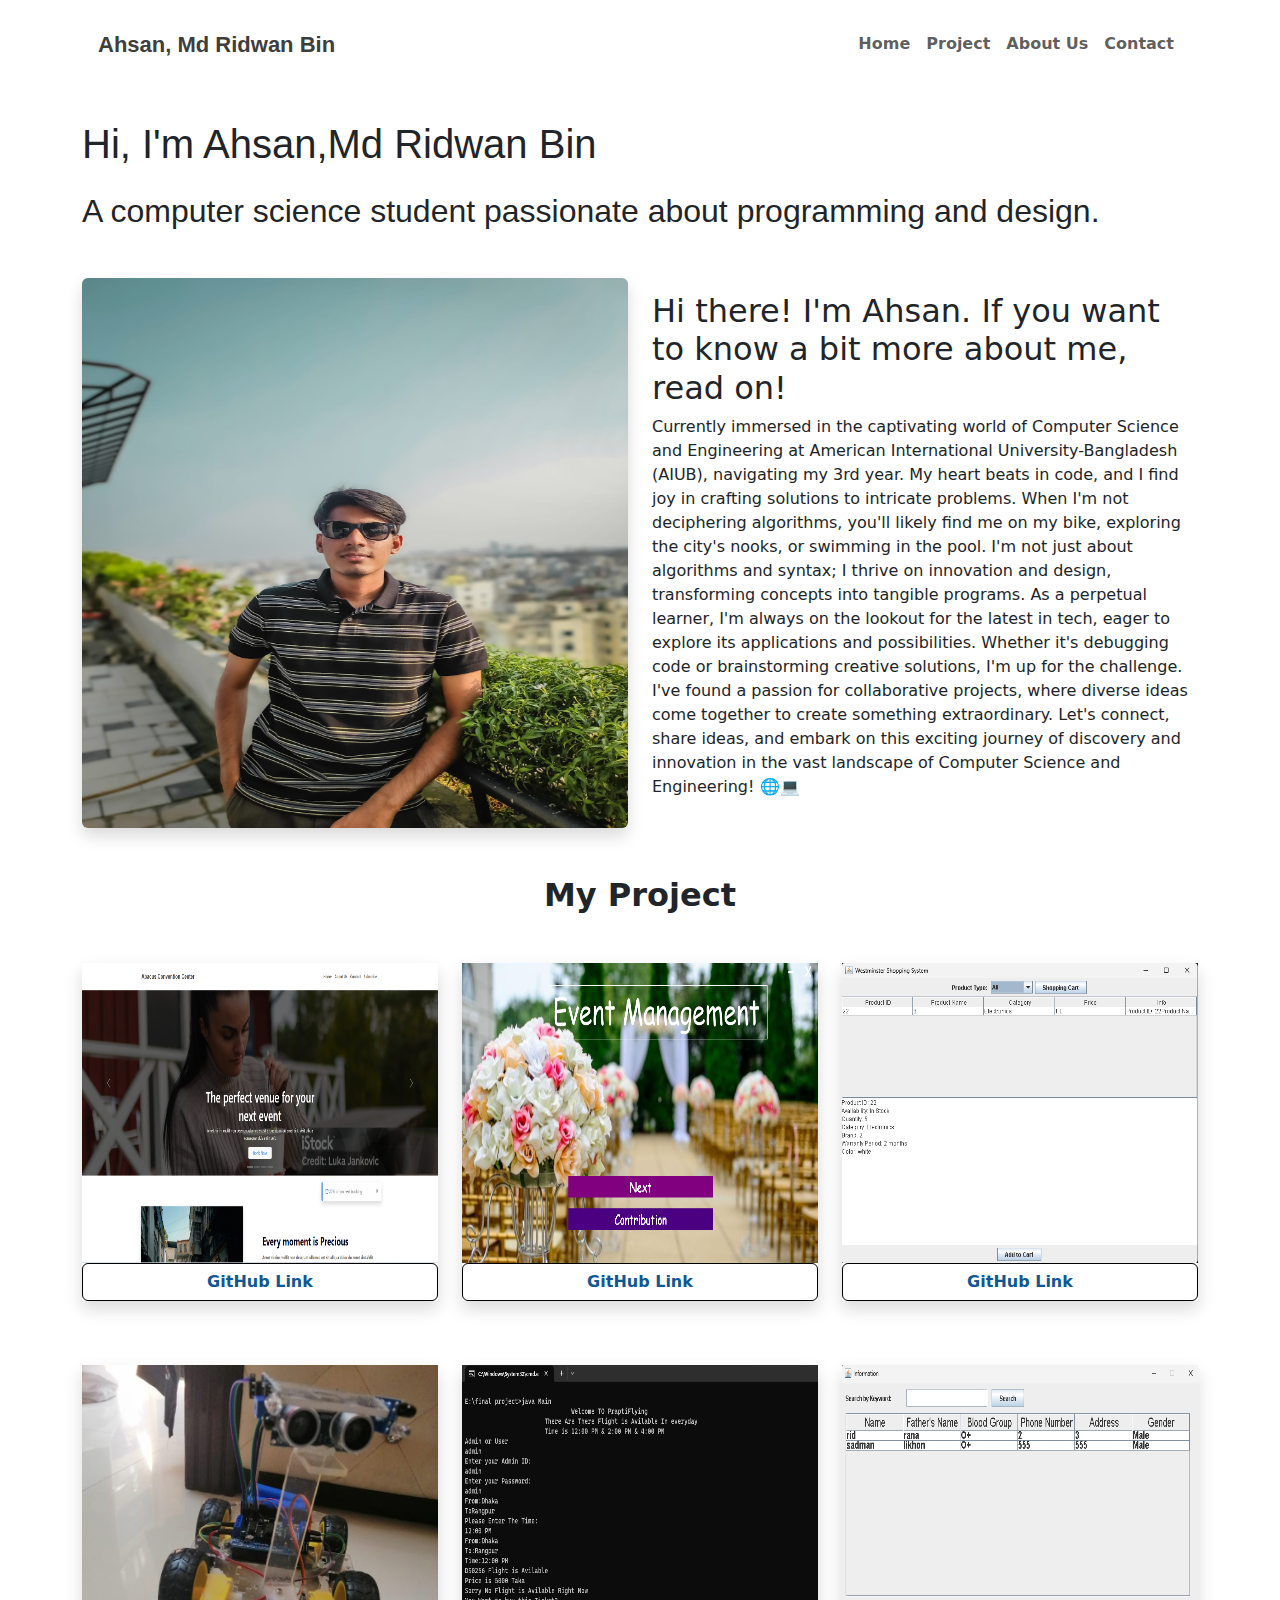
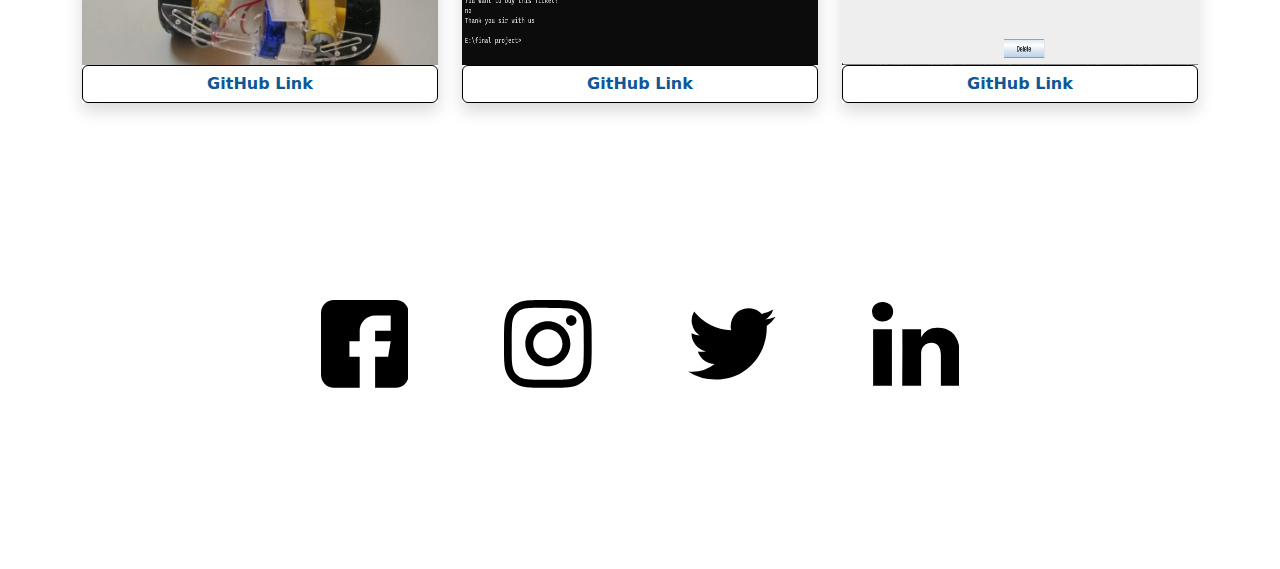
<file: index.html>
<!DOCTYPE html>
<html lang="en">
<head>
    <meta charset="UTF-8">
    <meta name="viewport" content="width=device-width, initial-scale=1.0">
    <link href="https://cdn.jsdelivr.net/npm/bootstrap@5.3.0/dist/css/bootstrap.min.css" rel="stylesheet" integrity="sha384-..." crossorigin="anonymous">
    <script src="https://cdn.jsdelivr.net/npm/bootstrap@5.3.0/dist/js/bootstrap.bundle.min.js" integrity="sha384-..." crossorigin="anonymous"></script>
    <script src="https://cdn.jsdelivr.net/npm/@popperjs/core@2.9.2/dist/umd/popper.min.js" integrity="sha384-..." crossorigin="anonymous"></script>
    <!-- FontAwesome -->
    <link rel="stylesheet" href="https://cdnjs.cloudflare.com/ajax/libs/font-awesome/6.6.0/css/all.min.css" integrity="sha512-..." crossorigin="anonymous" referrerpolicy="no-referrer">
    <link rel="stylesheet" href="https://cdn.jsdelivr.net/npm/bootstrap-icons@1.10.3/font/bootstrap-icons.css">
    <link rel="stylesheet" type="text/css" href="1.css">
    <link rel="stylesheet" type="text/css" href="phone.css">
    <title>Ahsan, Md Ridwan Bin</title>
</head>
<body>
    <div class="container">
        <nav class="navbar navbar-light navbar-expand-lg bg-white m-3">
            <div>
                <a class="navbar-brand" style="color: #3E3E3E; font-weight: 700; font-size: 22px; font-family: 'Poppins', sans-serif;">
                    <span class="logo">Ahsan, Md Ridwan Bin</span>
                </a>
            </div>
            
            <button class="navbar-toggler border-0" type="button" data-bs-toggle="collapse" data-bs-target="#navbar-support-content" aria-controls="navbar-support-content" aria-expanded="false" aria-label="Toggle Navigation"> 
                <svg xmlns="http://www.w3.org/2000/svg" width="36" height="36" viewBox="0 0 36 36" fill="none">
                    <path d="M6 19.5C6.82843 19.5 7.5 18.8284 7.5 18C7.5 17.1716 6.82843 16.5 6 16.5C5.17157 16.5 4.5 17.1716 4.5 18C4.5 18.8284 5.17157 19.5 6 19.5Z" fill="#3E3E3E"></path>
                    <path d="M30.09 16.5H11.91C11.1313 16.5 10.5 17.1313 10.5 17.91V18.09C10.5 18.8687 11.1313 19.5 11.91 19.5H30.09C30.8687 19.5 31.5 18.8687 31.5 18.09V17.91C31.5 17.1313 30.8687 16.5 30.09 16.5Z" fill="#3E3E3E"></path>
                    <path d="M30.09 24H5.91C5.13128 24 4.5 24.6313 4.5 25.41V25.59C4.5 26.3687 5.13128 27 5.91 27H30.09C30.8687 27 31.5 26.3687 31.5 25.59V25.41C31.5 24.6313 30.8687 24 30.09 24Z" fill="#3E3E3E"></path>
                    <path d="M30.09 9H5.91C5.13128 9 4.5 9.63128 4.5 10.41V10.59C4.5 11.3687 5.13128 12 5.91 12H30.09C30.8687 12 31.5 11.3687 31.5 10.59V10.41C31.5 9.63128 30.8687 9 30.09 9Z" fill="#3E3E3E"></path>
                </svg>
            </button>

            <div class="collapse navbar-collapse" id="navbar-support-content">
                <ul class="navbar-nav ms-auto mb-lg-0">
                    <li class="nav-item">
                        <a href="index.html" class="nav-link fw-bolder" >Home</a>
                    </li>
                    <li class="nav-item">
                        <a href="Project.html" class="nav-link fw-bolder">Project</a>
                    </li>
                    <li class="nav-item">
                        <a href="About.html" class="nav-link fw-bolder" >About Us</a>
                    </li>
                    <li class="nav-item">
                        <a href="contact.html" class="nav-link fw-bolder">Contact</a>
                    </li>
                </ul> 
            </div>
        </nav>
    </div>




    
    <div class="container mt-5" style="font-family:sans-serif;">
        <h1>Hi, I'm Ahsan,Md Ridwan Bin
        </h1>
        <h2 class="mt-4">A computer science student passionate about programming and design.</h2>
        </div>
        


    <div class="container mt-5">
        <div class="row justify-content-center">
            <!-- Text first on mobile -->
            <div class="col-12 col-md-6 my-auto text-center info-content text-md-start order-1 order-md-2">
                <h2 class="info-header">Hi there! I'm Ahsan. If you want to know a bit more about me, read on!</h2>
                <p class="info-text">
                    Currently immersed in the captivating world of Computer Science and Engineering at American International University-Bangladesh (AIUB), navigating my 3rd year. My heart beats in code, and I find joy in crafting solutions to intricate problems. When I'm not deciphering algorithms, you'll likely find me on my bike, exploring the city's nooks, or swimming in the pool.
                    
                    I'm not just about algorithms and syntax; I thrive on innovation and design, transforming concepts into tangible programs. As a perpetual learner, I'm always on the lookout for the latest in tech, eager to explore its applications and possibilities. Whether it's debugging code or brainstorming creative solutions, I'm up for the challenge.
                    
                    I've found a passion for collaborative projects, where diverse ideas come together to create something extraordinary. Let's connect, share ideas, and embark on this exciting journey of discovery and innovation in the vast landscape of Computer Science and Engineering! 🌐💻
                </p>
                
               
            </div>
            <!-- Image second on mobile -->
            <div class="info-image col-12 col-md-6 me-auto order-2 order-md-1">
                <img src="img/345040775_1267618217524274_7444736190528710360_n.jpg" alt="Ahsan riding a bike" class="img-fluid rounded-2 shadow" style="width: 546px; height: 550px; ">
            </div>
        </div>
    </div>








    <div class="container mt-5" >
        <h2 class="text-center lead-text fw-bolder">My Project</h2>
        <div class="row gy-4 gy-md-0 gx-xxl-5 mt-5">
            <div class="col-12 col-md-4">
                <div class="cardd border-0 shadow">
                    <div class="card-body">
                        <figure>
                            <figcaption class="text-center">
                               
                                <img class="img" src="img/Screenshot 2024-09-25 214856.png" alt="" style="width: 100%; height:300px;">
                                <div class="explore-btn">
                                    <a href="https://github.com/Ridwan2024-P/Abacus-Convention-Center" class="btn">GitHub Link</a>
                                </div>
                                
                              
                            </figcaption>
                        </figure>
                    </div>
                </div>
            </div>
            <div class="col-12 col-md-4">
                <div class="cardd border-0 shadow">
                    <div class="card-body">
                        <figure>
                            <figcaption class="text-center">
                               
                                <img class="img" src="img/Screenshot 2023-10-11 194048.png" alt="" style="width: 100%; height:300px;">
                                <div class="explore-btn">
                                    <a href="https://github.com/Ridwan2024-P/Event-Management-System" class="btn">GitHub Link</a>
                                </div>
                                
                              
                            </figcaption>
                        </figure>
                    </div>
                </div>
            </div>
            <div class="col-12 col-md-4">
                <div class="cardd border-0 shadow">
                    <div class="card-body">
                        <figure>
                            <figcaption class="text-center">
                               
                                <img class="img" src="img/Screenshot 2024-08-01 130341.png" alt="" style="width: 100%; height:300px;">
                                <div class="explore-btn">
                                    <a href="https://github.com/Ridwan2024-P/Online-Shopping-System" class="btn">GitHub Link</a>
                                </div>
                                
                              
                            </figcaption>
                        </figure>
                    </div>
                </div>
            </div>
        </div>
        
    </div>






    <div class="container mt-5">
        
        <div class="row gy-4 gy-md-0 gx-xxl-5">
            <div class="col-12 col-md-4">
                <div class="cardd border-0 shadow">
                    <div class="card-body">
                        <figure>
                            <figcaption class="text-center">
                               
                                <img class="img" src="img/IMG-20221126-WA0000.jpg" alt="" style="width: 100%; height:300px;">
                                <div class="explore-btn">
                                    <a href="" class="btn">GitHub Link</a>
                                </div>
                                
                              
                            </figcaption>
                        </figure>
                    </div>
                </div>
            </div>
            <div class="col-12 col-md-4">
                <div class="cardd border-0 shadow">
                    <div class="card-body">
                        <figure>
                            <figcaption class="text-center">
                               
                                <img class="img" src="img/Screenshot 2023-10-11 195515.png" alt="" style="width: 100%; height:300px;">
                                <div class="explore-btn">
                                    <a href="" class="btn">GitHub Link</a>
                                </div>
                                
                              
                            </figcaption>
                        </figure>
                    </div>
                </div>
            </div>
            <div class="col-12 col-md-4">
                <div class="cardd border-0 shadow">
                    <div class="card-body">
                        <figure>
                            <figcaption class="text-center">
                               
                                <img class="img" src=" img/Screenshot 2024-08-01 125212.png" alt="Screenshot" style="width: 100%; height:300px;">
                                <div class="explore-btn">
                                    <a href="https://github.com/Ridwan2024-P/ManagementSystem" class="btn">GitHub Link</a>
                                </div>
                                
                              
                            </figcaption>
                        </figure>
                    </div>
                </div>
            </div>
        </div>
        
    </div>









    <div class="sociall-media-icon-container d-flex justify-content-center align-items-center" style="height: 50vh;">
        <div class="icon-block sociall-icon mx-5">
            <a href="https://facebook.com/your-profile" aria-label="Visit our Facebook">
                <svg xmlns="http://www.w3.org/2000/svg" viewBox="0 0 37.7 37.7" width="87.7" height="87.7">
                    <path d="M32.178,0H5.523A5.529,5.529,0,0,0,0,5.522V32.178A5.529,5.529,0,0,0,5.523,37.7H16.641V24.372H12.223V17.746h4.418V13.254a6.634,6.634,0,0,1,6.627-6.627h6.7v6.627h-6.7v4.492h6.7l-1.1,6.627h-5.6V37.7h8.91A5.529,5.529,0,0,0,37.7,32.178V5.522A5.529,5.529,0,0,0,32.178,0Z"></path>
                </svg>
            </a>
        </div>
        <div class="icon-block sociall-icon mx-5">
            <a href="https://instagram.com/your-profile" aria-label="Visit our Instagram">
                <svg width="87.7" height="87.7" viewBox="0 0 24 24" role="img" xmlns="http://www.w3.org/2000/svg"><title>Instagram icon</title><path d="M12 0C8.74 0 8.333.015 7.053.072 5.775.132 4.905.333 4.14.63c-.789.306-1.459.717-2.126 1.384S.935 3.35.63 4.14C.333 4.905.131 5.775.072 7.053.012 8.333 0 8.74 0 12s.015 3.667.072 4.947c.06 1.277.261 2.148.558 2.913.306.788.717 1.459 1.384 2.126.667.666 1.336 1.079 2.126 1.384.766.296 1.636.499 2.913.558C8.333 23.988 8.74 24 12 24s3.667-.015 4.947-.072c1.277-.06 2.148-.262 2.913-.558.788-.306 1.459-.718 2.126-1.384.666-.667 1.079-1.335 1.384-2.126.296-.765.499-1.636.558-2.913.06-1.28.072-1.687.072-4.947s-.015-3.667-.072-4.947c-.06-1.277-.262-2.149-.558-2.913-.306-.789-.718-1.459-1.384-2.126C21.319 1.347 20.651.935 19.86.63c-.765-.297-1.636-.499-2.913-.558C15.667.012 15.26 0 12 0zm0 2.16c3.203 0 3.585.016 4.85.071 1.17.055 1.805.249 2.227.415.562.217.96.477 1.382.896.419.42.679.819.896 1.381.164.422.36 1.057.413 2.227.057 1.266.07 1.646.07 4.85s-.015 3.585-.074 4.85c-.061 1.17-.256 1.805-.421 2.227-.224.562-.479.96-.899 1.382-.419.419-.824.679-1.38.896-.42.164-1.065.36-2.235.413-1.274.057-1.649.07-4.859.07-3.211 0-3.586-.015-4.859-.074-1.171-.061-1.816-.256-2.236-.421-.569-.224-.96-.479-1.379-.899-.421-.419-.69-.824-.9-1.38-.165-.42-.359-1.065-.42-2.235-.045-1.26-.061-1.649-.061-4.844 0-3.196.016-3.586.061-4.861.061-1.17.255-1.814.42-2.234.21-.57.479-.96.9-1.381.419-.419.81-.689 1.379-.898.42-.166 1.051-.361 2.221-.421 1.275-.045 1.65-.06 4.859-.06l.045.03zm0 3.678c-3.405 0-6.162 2.76-6.162 6.162 0 3.405 2.76 6.162 6.162 6.162 3.405 0 6.162-2.76 6.162-6.162 0-3.405-2.76-6.162-6.162-6.162zM12 16c-2.21 0-4-1.79-4-4s1.79-4 4-4 4 1.79 4 4-1.79 4-4 4zm7.846-10.405c0 .795-.646 1.44-1.44 1.44-.795 0-1.44-.646-1.44-1.44 0-.794.646-1.439 1.44-1.439.793-.001 1.44.645 1.44 1.439z"/></svg>
            </a>
        </div>
        <div class="icon-block sociall-icon mx-5">
            <a href="https://twitter.com/your-profile" aria-label="Visit our Twitter">
                <svg xmlns="http://www.w3.org/2000/svg" viewBox="0 0 41.754 33.932" width="87.7" height="87.7">
                    <path d="M66.857,38.045a17.092,17.092,0,0,1-4.92,1.347A8.589,8.589,0,0,0,65.7,34.654a17.149,17.149,0,0,1-5.44,2.078,8.573,8.573,0,0,0-14.6,7.814A24.317,24.317,0,0,1,28.009,35.6,8.575,8.575,0,0,0,30.66,47.032a8.506,8.506,0,0,1-3.88-1.073c0,.036,0,.073,0,.109a8.571,8.571,0,0,0,6.872,8.4,8.6,8.6,0,0,1-3.868.148,8.575,8.575,0,0,0,8,5.949A17.293,17.293,0,0,1,25.1,64.111a24.231,24.231,0,0,0,13.13,3.849c15.756,0,24.373-13.053,24.373-24.373,0-.371-.008-.741-.025-1.108a17.371,17.371,0,0,0,4.275-4.434Z" transform="translate(-25.103 -34.028)"></path>
                </svg>
            </a>
        </div>
        <div class="icon-block sociall-icon mx-5">
            <a href="https://linkedin.com/in/your-profile" aria-label="Visit our LinkedIn">
                <svg xmlns="http://www.w3.org/2000/svg" viewBox="0 0 39.398 37.649"width="87.7" height="87.7">
                    <path d="M66.466,47.05V61.618H58.02V48.026c0-3.413-1.219-5.743-4.278-5.743a4.62,4.62,0,0,0-4.332,3.088,5.781,5.781,0,0,0-.28,2.058V61.617H40.684s.113-23.02,0-25.4h8.447v3.6c-.017.028-.041.056-.056.083h.056v-.083a8.386,8.386,0,0,1,7.612-4.2c5.557,0,9.723,3.631,9.723,11.432ZM31.848,23.969c-2.889,0-4.78,1.9-4.78,4.388a4.374,4.374,0,0,0,4.669,4.39h.055c2.946,0,4.778-1.951,4.778-4.39a4.388,4.388,0,0,0-4.722-4.388ZM27.57,61.618h8.444v-25.4H27.57Z" transform="translate(-27.068 -23.969)"></path>
                </svg>
            </a>
        </div>
    </div>
</body>
</html>
</file>
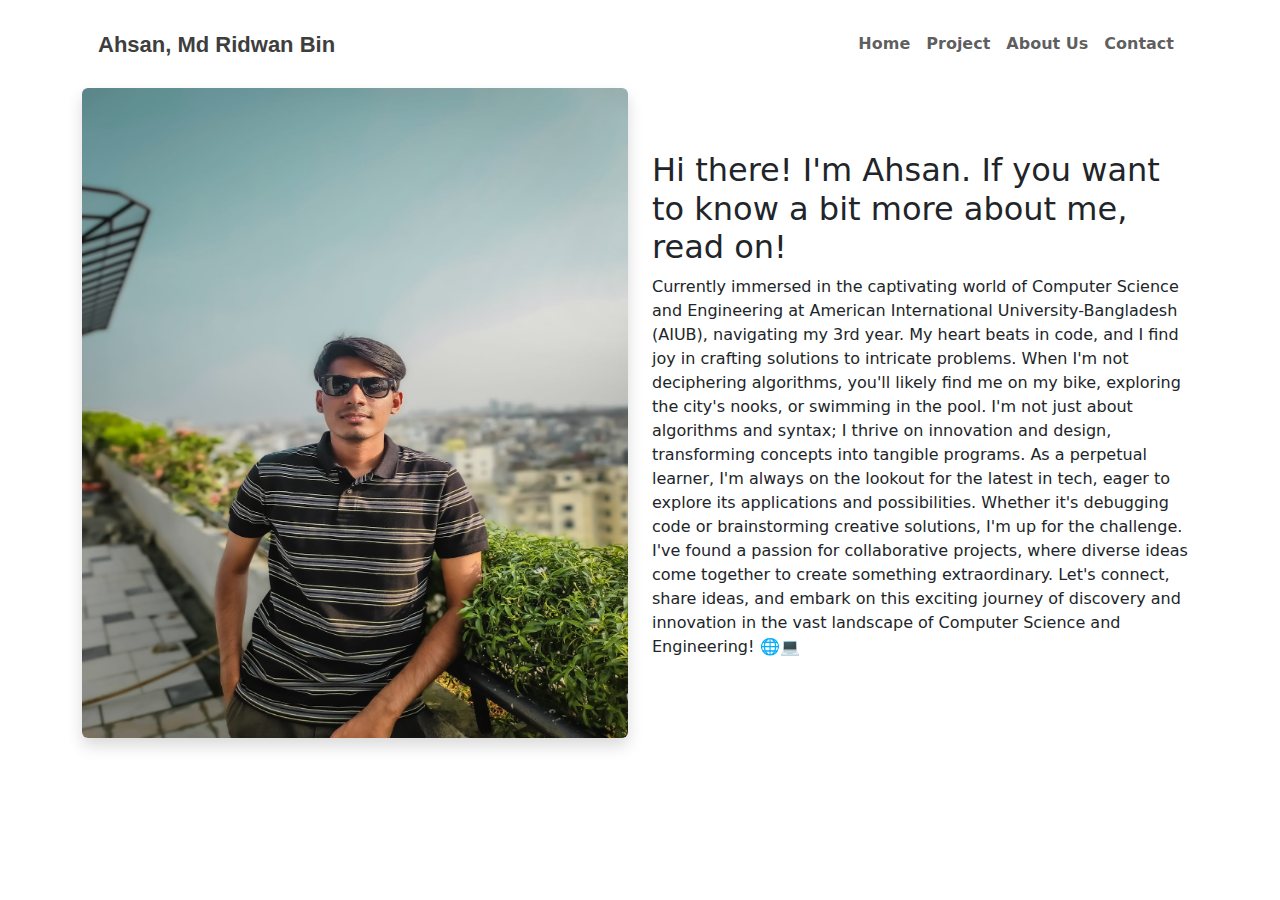
<file: About.html>
<!DOCTYPE html>
<html lang="en">
<head>
    <meta charset="UTF-8">
    <meta name="viewport" content="width=device-width, initial-scale=1.0">
    <meta charset="utf-8">
	<meta name="viewport" content="width=device-width, initial-scale=1">
	<link href="https://cdn.jsdelivr.net/npm/bootstrap@5.0.2/dist/css/bootstrap.min.css" rel="stylesheet" integrity="sha384-EVSTQN3/azprG1Anm3QDgpJLIm9Nao0Yz1ztcQTwFspd3yD65VohhpuuCOmLASjC" crossorigin="anonymous">
	<script src="https://cdn.jsdelivr.net/npm/bootstrap@5.0.2/dist/js/bootstrap.bundle.min.js" integrity="sha384-MrcW6ZMFYlzcLA8Nl+NtUVF0sA7MsXsP1UyJoMp4YLEuNSfAP+JcXn/tWtIaxVXM" crossorigin="anonymous"></script>
	<script src="https://cdn.jsdelivr.net/npm/@popperjs/core@2.9.2/dist/umd/popper.min.js" integrity="sha384-IQsoLXl5PILFhosVNubq5LC7Qb9DXgDA9i+tQ8Zj3iwWAwPtgFTxbJ8NT4GN1R8p" crossorigin="anonymous"></script>
	<link href="https://stackpath.bootstrapcdn.com/bootstrap/5.3.0/css/bootstrap.min.css" rel="stylesheet">
    <script src="https://stackpath.bootstrapcdn.com/bootstrap/5.3.0/js/bootstrap.bundle.min.js"></script>
  <!-- FontAwesome -->
    <link rel="stylesheet" href="https://cdnjs.cloudflare.com/ajax/libs/font-awesome/6.6.0/css/all.min.css" integrity="sha512-Kc323vGBEqzTmouAECnVceyQqyqdsSiqLQISBL29aUW4U/M7pSPA/gEUZQqv1cwx4OnYxTxve5UMg5GT6L4JJg==" crossorigin="anonymous" referrerpolicy="no-referrer">
    
    <link rel="stylesheet" href="https://cdn.jsdelivr.net/npm/bootstrap-icons@1.10.3/font/bootstrap-icons.css">
    <link rel="stylesheet" href="phone.css">
    
    <title>About</title>
</head>
<body>
    <div class="container">
        <nav class="navbar navbar-light navbar-expand-lg bg-white m-3">
            <div>
                <a class="navbar-brand" style="color: #3E3E3E; font-weight: 700; font-size: 22px; font-family: 'Poppins', sans-serif;">
                    <span class="logo">Ahsan, Md Ridwan Bin</span>
                </a>
            </div>
            
            <button class="navbar-toggler border-0" type="button" data-bs-toggle="collapse" data-bs-target="#navbar-support-content" aria-controls="navbar-support-content" aria-expanded="false" aria-label="Toggle Navigation"> 
                <svg xmlns="http://www.w3.org/2000/svg" width="36" height="36" viewBox="0 0 36 36" fill="none">
                    <path d="M6 19.5C6.82843 19.5 7.5 18.8284 7.5 18C7.5 17.1716 6.82843 16.5 6 16.5C5.17157 16.5 4.5 17.1716 4.5 18C4.5 18.8284 5.17157 19.5 6 19.5Z" fill="#3E3E3E"></path>
                    <path d="M30.09 16.5H11.91C11.1313 16.5 10.5 17.1313 10.5 17.91V18.09C10.5 18.8687 11.1313 19.5 11.91 19.5H30.09C30.8687 19.5 31.5 18.8687 31.5 18.09V17.91C31.5 17.1313 30.8687 16.5 30.09 16.5Z" fill="#3E3E3E"></path>
                    <path d="M30.09 24H5.91C5.13128 24 4.5 24.6313 4.5 25.41V25.59C4.5 26.3687 5.13128 27 5.91 27H30.09C30.8687 27 31.5 26.3687 31.5 25.59V25.41C31.5 24.6313 30.8687 24 30.09 24Z" fill="#3E3E3E"></path>
                    <path d="M30.09 9H5.91C5.13128 9 4.5 9.63128 4.5 10.41V10.59C4.5 11.3687 5.13128 12 5.91 12H30.09C30.8687 12 31.5 11.3687 31.5 10.59V10.41C31.5 9.63128 30.8687 9 30.09 9Z" fill="#3E3E3E"></path>
                </svg>
            </button>

            <div class="collapse navbar-collapse" id="navbar-support-content">
                <ul class="navbar-nav ms-auto mb-lg-0">
                    <li class="nav-item">
                        <a href="index.html" class="nav-link fw-bolder" >Home</a>
                    </li>
                    <li class="nav-item">
                        <a href="Project.html" class="nav-link fw-bolder">Project</a>
                    </li>
                    <li class="nav-item">
                        <a href="About.html" class="nav-link fw-bolder" >About Us</a>
                    </li>
                    <li class="nav-item">
                        <a href="contact.html" class="nav-link fw-bolder">Contact</a>
                    </li>
                </ul> 
            </div>
        </nav>
    </div>
    
        
    
    <div class="container">
        <div class="row justify-content-center">
            <!-- Text first on mobile -->
            <div class="col-12 col-md-6 my-auto text-center info-content text-md-start order-1 order-md-2">
                <h2 class="info-header">Hi there! I'm Ahsan. If you want to know a bit more about me, read on!</h2>
                <p class="info-text">
                    Currently immersed in the captivating world of Computer Science and Engineering at American International University-Bangladesh (AIUB), navigating my 3rd year. My heart beats in code, and I find joy in crafting solutions to intricate problems. When I'm not deciphering algorithms, you'll likely find me on my bike, exploring the city's nooks, or swimming in the pool.
                    
                    I'm not just about algorithms and syntax; I thrive on innovation and design, transforming concepts into tangible programs. As a perpetual learner, I'm always on the lookout for the latest in tech, eager to explore its applications and possibilities. Whether it's debugging code or brainstorming creative solutions, I'm up for the challenge.
                    
                    I've found a passion for collaborative projects, where diverse ideas come together to create something extraordinary. Let's connect, share ideas, and embark on this exciting journey of discovery and innovation in the vast landscape of Computer Science and Engineering! 🌐💻
                </p>
                
                
            </div>
            <!-- Image second on mobile -->
            <div class="info-image col-12 col-md-6 me-auto order-2 order-md-1">
                <img src="img/345040775_1267618217524274_7444736190528710360_n.jpg" alt="Ahsan riding a bike" class="img-fluid rounded-2 shadow" style="width: 546px; height: 650px; ">
            </div>
        </div>
    </div>
    

    
</body>
</html>
</file>
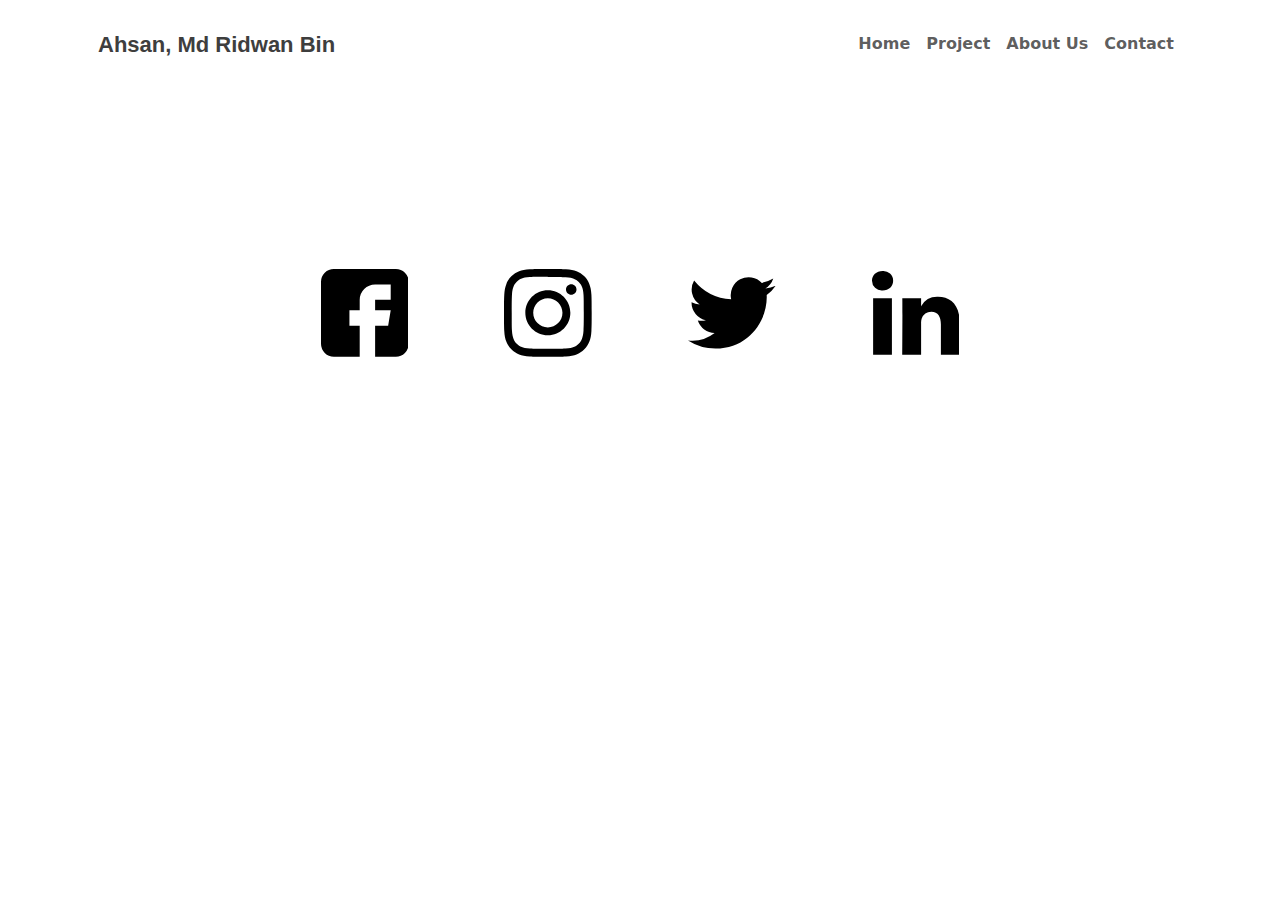
<file: contact.html>
<!DOCTYPE html>
<html lang="en">
<head>
    <meta charset="UTF-8">
    <meta name="viewport" content="width=device-width, initial-scale=1.0">
    <link href="https://cdn.jsdelivr.net/npm/bootstrap@5.3.0/dist/css/bootstrap.min.css" rel="stylesheet" integrity="sha384-..." crossorigin="anonymous">
    <script src="https://cdn.jsdelivr.net/npm/bootstrap@5.3.0/dist/js/bootstrap.bundle.min.js" integrity="sha384-..." crossorigin="anonymous"></script>
    <script src="https://cdn.jsdelivr.net/npm/@popperjs/core@2.9.2/dist/umd/popper.min.js" integrity="sha384-..." crossorigin="anonymous"></script>
    <!-- FontAwesome -->
    <link rel="stylesheet" href="https://cdnjs.cloudflare.com/ajax/libs/font-awesome/6.6.0/css/all.min.css" integrity="sha512-..." crossorigin="anonymous" referrerpolicy="no-referrer">
    <link rel="stylesheet" href="https://cdn.jsdelivr.net/npm/bootstrap-icons@1.10.3/font/bootstrap-icons.css">
    <link rel="stylesheet" type="text/css" href="1.css">
    <link rel="stylesheet" type="text/css" href="phone.css">
    <title>Ahsan, Md Ridwan Bin</title>
</head>
<body>
    <div class="container">
        <nav class="navbar navbar-light navbar-expand-lg bg-white m-3">
            <div>
                <a class="navbar-brand" style="color: #3E3E3E; font-weight: 700; font-size: 22px; font-family: 'Poppins', sans-serif;">
                    <span class="logo">Ahsan, Md Ridwan Bin</span>
                </a>
            </div>
            
            <button class="navbar-toggler border-0" type="button" data-bs-toggle="collapse" data-bs-target="#navbar-support-content" aria-controls="navbar-support-content" aria-expanded="false" aria-label="Toggle Navigation"> 
                <svg xmlns="http://www.w3.org/2000/svg" width="36" height="36" viewBox="0 0 36 36" fill="none">
                    <path d="M6 19.5C6.82843 19.5 7.5 18.8284 7.5 18C7.5 17.1716 6.82843 16.5 6 16.5C5.17157 16.5 4.5 17.1716 4.5 18C4.5 18.8284 5.17157 19.5 6 19.5Z" fill="#3E3E3E"></path>
                    <path d="M30.09 16.5H11.91C11.1313 16.5 10.5 17.1313 10.5 17.91V18.09C10.5 18.8687 11.1313 19.5 11.91 19.5H30.09C30.8687 19.5 31.5 18.8687 31.5 18.09V17.91C31.5 17.1313 30.8687 16.5 30.09 16.5Z" fill="#3E3E3E"></path>
                    <path d="M30.09 24H5.91C5.13128 24 4.5 24.6313 4.5 25.41V25.59C4.5 26.3687 5.13128 27 5.91 27H30.09C30.8687 27 31.5 26.3687 31.5 25.59V25.41C31.5 24.6313 30.8687 24 30.09 24Z" fill="#3E3E3E"></path>
                    <path d="M30.09 9H5.91C5.13128 9 4.5 9.63128 4.5 10.41V10.59C4.5 11.3687 5.13128 12 5.91 12H30.09C30.8687 12 31.5 11.3687 31.5 10.59V10.41C31.5 9.63128 30.8687 9 30.09 9Z" fill="#3E3E3E"></path>
                </svg>
            </button>

            <div class="collapse navbar-collapse" id="navbar-support-content">
                <ul class="navbar-nav ms-auto mb-lg-0">
                    <li class="nav-item">
                        <a href="index.html" class="nav-link fw-bolder" >Home</a>
                    </li>
                    <li class="nav-item">
                        <a href="Project.html" class="nav-link fw-bolder">Project</a>
                    </li>
                    <li class="nav-item">
                        <a href="About.html" class="nav-link fw-bolder" >About Us</a>
                    </li>
                    <li class="nav-item">
                        <a href="contact.html" class="nav-link fw-bolder">Contact</a>
                    </li>
                </ul> 
            </div>
        </nav>
    </div>


    <div class="social-media-icon-container d-flex justify-content-center align-items-center" style="height: 50vh;">
        <div class="icon-block social-icon mx-5">
            <a href="https://facebook.com/your-profile" aria-label="Visit our Facebook">
                <svg xmlns="http://www.w3.org/2000/svg" viewBox="0 0 37.7 37.7" width="87.7" height="87.7">
                    <path d="M32.178,0H5.523A5.529,5.529,0,0,0,0,5.522V32.178A5.529,5.529,0,0,0,5.523,37.7H16.641V24.372H12.223V17.746h4.418V13.254a6.634,6.634,0,0,1,6.627-6.627h6.7v6.627h-6.7v4.492h6.7l-1.1,6.627h-5.6V37.7h8.91A5.529,5.529,0,0,0,37.7,32.178V5.522A5.529,5.529,0,0,0,32.178,0Z"></path>
                </svg>
            </a>
        </div>
        <div class="icon-block social-icon mx-5">
            <a href="https://instagram.com/your-profile" aria-label="Visit our Instagram">
                <svg width="87.7" height="87.7" viewBox="0 0 24 24" role="img" xmlns="http://www.w3.org/2000/svg"><title>Instagram icon</title><path d="M12 0C8.74 0 8.333.015 7.053.072 5.775.132 4.905.333 4.14.63c-.789.306-1.459.717-2.126 1.384S.935 3.35.63 4.14C.333 4.905.131 5.775.072 7.053.012 8.333 0 8.74 0 12s.015 3.667.072 4.947c.06 1.277.261 2.148.558 2.913.306.788.717 1.459 1.384 2.126.667.666 1.336 1.079 2.126 1.384.766.296 1.636.499 2.913.558C8.333 23.988 8.74 24 12 24s3.667-.015 4.947-.072c1.277-.06 2.148-.262 2.913-.558.788-.306 1.459-.718 2.126-1.384.666-.667 1.079-1.335 1.384-2.126.296-.765.499-1.636.558-2.913.06-1.28.072-1.687.072-4.947s-.015-3.667-.072-4.947c-.06-1.277-.262-2.149-.558-2.913-.306-.789-.718-1.459-1.384-2.126C21.319 1.347 20.651.935 19.86.63c-.765-.297-1.636-.499-2.913-.558C15.667.012 15.26 0 12 0zm0 2.16c3.203 0 3.585.016 4.85.071 1.17.055 1.805.249 2.227.415.562.217.96.477 1.382.896.419.42.679.819.896 1.381.164.422.36 1.057.413 2.227.057 1.266.07 1.646.07 4.85s-.015 3.585-.074 4.85c-.061 1.17-.256 1.805-.421 2.227-.224.562-.479.96-.899 1.382-.419.419-.824.679-1.38.896-.42.164-1.065.36-2.235.413-1.274.057-1.649.07-4.859.07-3.211 0-3.586-.015-4.859-.074-1.171-.061-1.816-.256-2.236-.421-.569-.224-.96-.479-1.379-.899-.421-.419-.69-.824-.9-1.38-.165-.42-.359-1.065-.42-2.235-.045-1.26-.061-1.649-.061-4.844 0-3.196.016-3.586.061-4.861.061-1.17.255-1.814.42-2.234.21-.57.479-.96.9-1.381.419-.419.81-.689 1.379-.898.42-.166 1.051-.361 2.221-.421 1.275-.045 1.65-.06 4.859-.06l.045.03zm0 3.678c-3.405 0-6.162 2.76-6.162 6.162 0 3.405 2.76 6.162 6.162 6.162 3.405 0 6.162-2.76 6.162-6.162 0-3.405-2.76-6.162-6.162-6.162zM12 16c-2.21 0-4-1.79-4-4s1.79-4 4-4 4 1.79 4 4-1.79 4-4 4zm7.846-10.405c0 .795-.646 1.44-1.44 1.44-.795 0-1.44-.646-1.44-1.44 0-.794.646-1.439 1.44-1.439.793-.001 1.44.645 1.44 1.439z"/></svg>
            </a>
        </div>
        <div class="icon-block social-icon mx-5">
            <a href="https://twitter.com/your-profile" aria-label="Visit our Twitter">
                <svg xmlns="http://www.w3.org/2000/svg" viewBox="0 0 41.754 33.932" width="87.7" height="87.7">
                    <path d="M66.857,38.045a17.092,17.092,0,0,1-4.92,1.347A8.589,8.589,0,0,0,65.7,34.654a17.149,17.149,0,0,1-5.44,2.078,8.573,8.573,0,0,0-14.6,7.814A24.317,24.317,0,0,1,28.009,35.6,8.575,8.575,0,0,0,30.66,47.032a8.506,8.506,0,0,1-3.88-1.073c0,.036,0,.073,0,.109a8.571,8.571,0,0,0,6.872,8.4,8.6,8.6,0,0,1-3.868.148,8.575,8.575,0,0,0,8,5.949A17.293,17.293,0,0,1,25.1,64.111a24.231,24.231,0,0,0,13.13,3.849c15.756,0,24.373-13.053,24.373-24.373,0-.371-.008-.741-.025-1.108a17.371,17.371,0,0,0,4.275-4.434Z" transform="translate(-25.103 -34.028)"></path>
                </svg>
            </a>
        </div>
        <div class="icon-block social-icon mx-5">
            <a href="https://linkedin.com/in/your-profile" aria-label="Visit our LinkedIn">
                <svg xmlns="http://www.w3.org/2000/svg" viewBox="0 0 39.398 37.649"width="87.7" height="87.7">
                    <path d="M66.466,47.05V61.618H58.02V48.026c0-3.413-1.219-5.743-4.278-5.743a4.62,4.62,0,0,0-4.332,3.088,5.781,5.781,0,0,0-.28,2.058V61.617H40.684s.113-23.02,0-25.4h8.447v3.6c-.017.028-.041.056-.056.083h.056v-.083a8.386,8.386,0,0,1,7.612-4.2c5.557,0,9.723,3.631,9.723,11.432ZM31.848,23.969c-2.889,0-4.78,1.9-4.78,4.388a4.374,4.374,0,0,0,4.669,4.39h.055c2.946,0,4.778-1.951,4.778-4.39a4.388,4.388,0,0,0-4.722-4.388ZM27.57,61.618h8.444v-25.4H27.57Z" transform="translate(-27.068 -23.969)"></path>
                </svg>
            </a>
        </div>
    </div>
    
</body>
</html>
</file>
<file: 1.css>
.cardd:hover {
    transform: scale(1.05) translateY(-10px); /* Slightly larger and moved up */
   
}
.btn{
   width: 100%;
   color: rgb(15, 87, 149);
   font-weight: bolder;
  
    border-color: black;
    
    
}
.btn:hover{
    width: 100%;
    color:blue;
    
   
     border-color: black;
     
     
 }
</file>
<file: phone.css>
@media(max-width: 600px) {
         .social-media-icon-container{
            flex-direction: column;
             
            margin-top: 80px;
        }
        .social-icon{
           margin: 10px;
            
        }
        .navbar-brand .logo{
            font-weight: 700;
            font-size: 14px;;
        } 
         .carousel-caption h2{
            font-weight: 600;
            font-size: 24px;
           
        }
        .info-header{
            font-size: 18px;
            text-align: left;
        }
        .info-text{
            font-size: 15px;
            text-align: left;
        }
        .sociall-media-icon-container{
            flex-direction: column;
             
            margin-top: 80px;
        }
        .sociall-icon{
            margin: 10px;
             
         }
        
        .sociall-icon-svg {
            width: 15; /* Further adjust size */
            height: 15;
        }
    }
</file>
